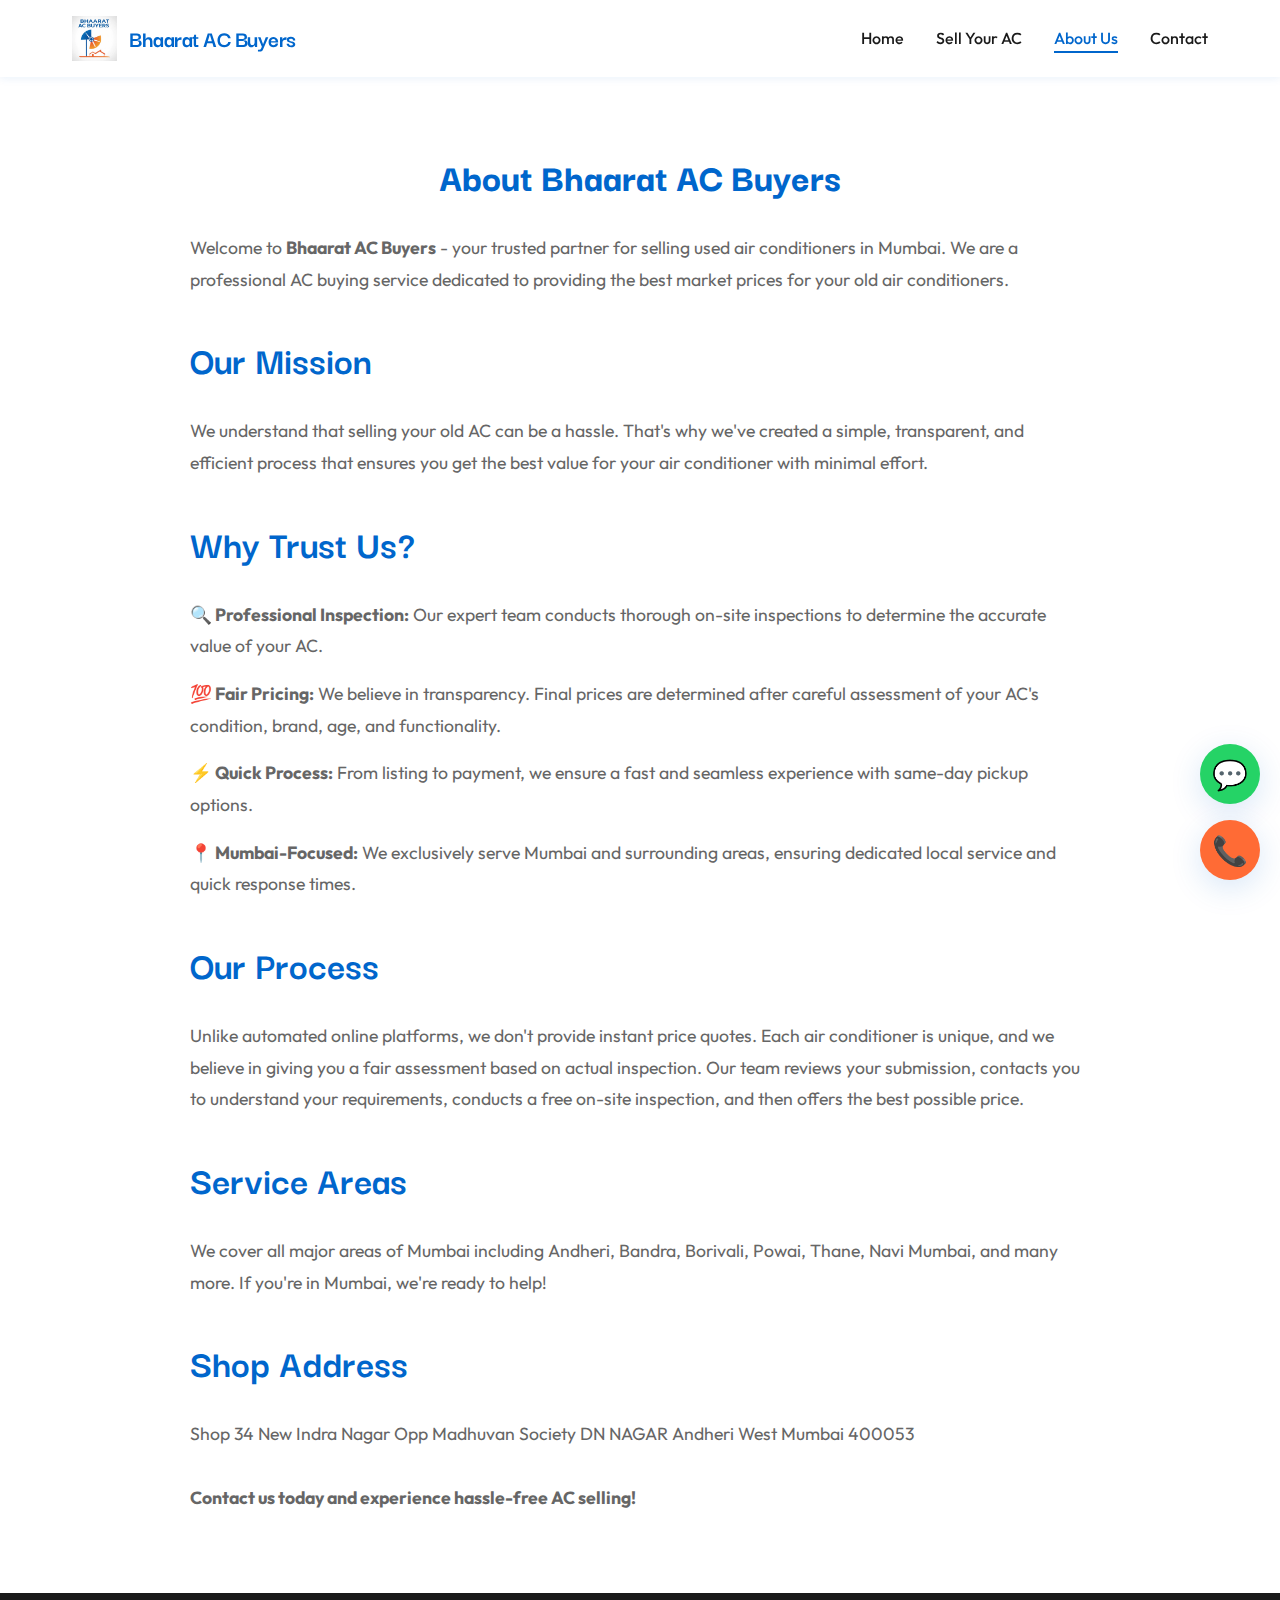
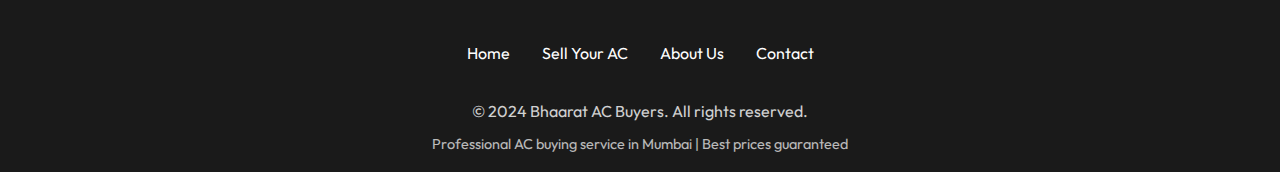
<file: about.html>
<!DOCTYPE html>
<html lang="en">
<head>
    <meta charset="UTF-8">
    <meta name="viewport" content="width=device-width, initial-scale=1.0">
    <title>About Us - Bhaarat AC Buyers Mumbai</title>
    <meta name="description" content="Learn about Bhaarat AC Buyers - Mumbai's trusted AC buying service. Professional, transparent, and fair pricing for your old AC.">
    
    <!-- Favicon -->
    <link rel="icon" type="image/png" href="assets/images/favicon.png">
    <link rel="shortcut icon" href="assets/images/favicon.ico">
    
    <!-- Fonts -->
    <link rel="preconnect" href="https://fonts.googleapis.com">
    <link rel="preconnect" href="https://fonts.gstatic.com" crossorigin>
    <link href="https://fonts.googleapis.com/css2?family=Darker+Grotesque:wght@400;600;700;800&family=Outfit:wght@300;400;500;600;700&display=swap" rel="stylesheet">
    
    <!-- CSS Files -->
    <link rel="stylesheet" href="css/style.css">
    <link rel="stylesheet" href="css/about.css">
    <link rel="stylesheet" href="css/responsive.css">
</head>
<body>
    <!-- Header Component -->
    <div id="header"></div>

    <main>
        <section class="about-section" style="margin-top: 80px;">
            <div class="about-content">
                <h2 class="section-title">About Bhaarat AC Buyers</h2>
                
                <p>Welcome to <strong>Bhaarat AC Buyers</strong> - your trusted partner for selling used air conditioners in Mumbai. We are a professional AC buying service dedicated to providing the best market prices for your old air conditioners.</p>

                <h2 style="margin-top: 2rem;">Our Mission</h2>
                <p>We understand that selling your old AC can be a hassle. That's why we've created a simple, transparent, and efficient process that ensures you get the best value for your air conditioner with minimal effort.</p>

                <h2 style="margin-top: 2rem;">Why Trust Us?</h2>
                <p><strong>🔍 Professional Inspection:</strong> Our expert team conducts thorough on-site inspections to determine the accurate value of your AC.</p>
                
                <p><strong>💯 Fair Pricing:</strong> We believe in transparency. Final prices are determined after careful assessment of your AC's condition, brand, age, and functionality.</p>
                
                <p><strong>⚡ Quick Process:</strong> From listing to payment, we ensure a fast and seamless experience with same-day pickup options.</p>
                
                <p><strong>📍 Mumbai-Focused:</strong> We exclusively serve Mumbai and surrounding areas, ensuring dedicated local service and quick response times.</p>

                <h2 style="margin-top: 2rem;">Our Process</h2>
                <p>Unlike automated online platforms, we don't provide instant price quotes. Each air conditioner is unique, and we believe in giving you a fair assessment based on actual inspection. Our team reviews your submission, contacts you to understand your requirements, conducts a free on-site inspection, and then offers the best possible price.</p>

                <h2 style="margin-top: 2rem;">Service Areas</h2>
                <p>We cover all major areas of Mumbai including Andheri, Bandra, Borivali, Powai, Thane, Navi Mumbai, and many more. If you're in Mumbai, we're ready to help!</p>

                <h2 style="margin-top: 2rem;">Shop Address</h2>
                <p>Shop  34 New Indra Nagar Opp Madhuvan Society DN NAGAR  Andheri West Mumbai 400053</p>

                <p style="margin-top: 2rem;"><strong>Contact us today and experience hassle-free AC selling!</strong></p>
            </div>
        </section>
    </main>

    <!-- Footer Component -->
    <div id="footer"></div>

    <!-- Fixed Action Buttons -->
    <div class="fixed-actions">
        <a href="https://wa.me/916392370144?text=Hi,%20I%20want%20to%20sell%20my%20old%20AC" class="action-btn whatsapp-btn" title="WhatsApp Us">💬</a>
        <a href="tel:+916392370144" class="action-btn call-btn" title="Call Now">📞</a>
    </div>

    <!-- JavaScript Files -->
    <script src="js/components.js"></script>
    <script src="js/navigation.js"></script>
</body>
</html>
</file>
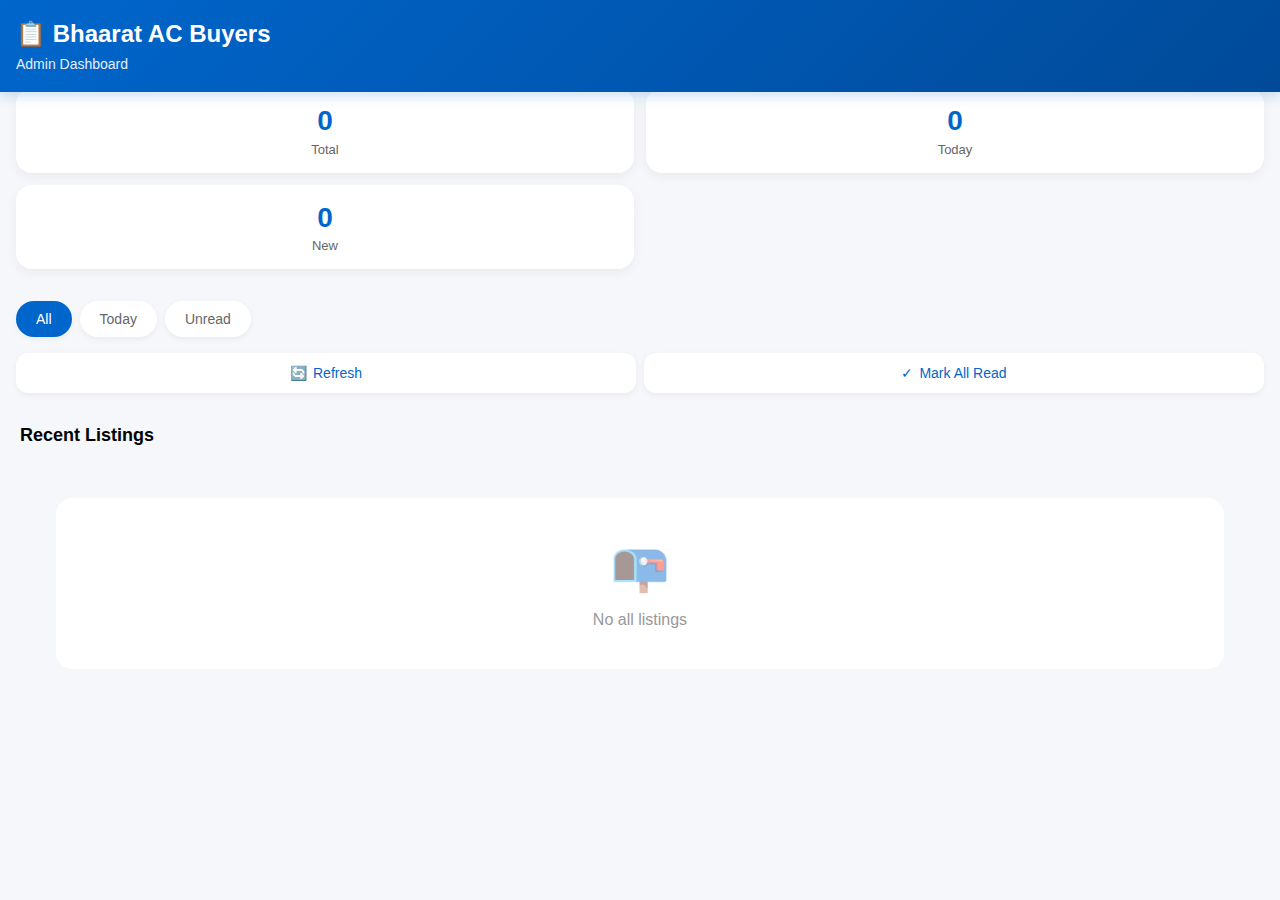
<file: admin-panel.html>
<!DOCTYPE html>
<html lang="en">
<head>
    <meta charset="UTF-8">
    <meta name="viewport" content="width=device-width, initial-scale=1.0, maximum-scale=1.0, user-scalable=yes">
    <title>Admin - Bhaarat AC Buyers</title>
    <!-- Add PWA support for "Add to Home Screen" -->
    <link rel="manifest" href="manifest.json">
    <style>
        /* Mobile-first design */
        * {
            margin: 0;
            padding: 0;
            box-sizing: border-box;
            -webkit-tap-highlight-color: transparent;
        }
        
        body {
            font-family: -apple-system, BlinkMacSystemFont, 'Segoe UI', Roboto, Helvetica, Arial, sans-serif;
            background: #f5f7fa;
            padding: 0;
            margin: 0;
        }
        
        /* App header */
        .app-header {
            background: linear-gradient(135deg, #0066CC, #004A99);
            color: white;
            padding: 20px 16px;
            position: sticky;
            top: 0;
            z-index: 100;
            box-shadow: 0 4px 12px rgba(0,102,204,0.2);
        }
        
        .app-header h1 {
            font-size: 24px;
            font-weight: 600;
            margin-bottom: 8px;
        }
        
        /* Stats cards for mobile */
        .stats-grid {
            display: grid;
            grid-template-columns: repeat(2, 1fr);
            gap: 12px;
            padding: 16px;
            margin-top: -20px;
        }
        
        .stat-card {
            background: white;
            padding: 16px;
            border-radius: 16px;
            box-shadow: 0 4px 12px rgba(0,0,0,0.05);
            text-align: center;
        }
        
        .stat-number {
            font-size: 28px;
            font-weight: 700;
            color: #0066CC;
            line-height: 1.2;
        }
        
        .stat-label {
            font-size: 13px;
            color: #666;
            margin-top: 4px;
        }
        
        /* Filter tabs */
        .filter-tabs {
            display: flex;
            gap: 8px;
            padding: 16px;
            overflow-x: auto;
            white-space: nowrap;
            -webkit-overflow-scrolling: touch;
            scrollbar-width: none;
        }
        
        .filter-tabs::-webkit-scrollbar {
            display: none;
        }
        
        .filter-btn {
            background: white;
            border: none;
            padding: 10px 20px;
            border-radius: 30px;
            font-size: 14px;
            font-weight: 500;
            color: #666;
            box-shadow: 0 2px 6px rgba(0,0,0,0.05);
            cursor: pointer;
            transition: all 0.2s;
        }
        
        .filter-btn.active {
            background: #0066CC;
            color: white;
        }
        
        /* Action buttons */
        .action-bar {
            display: flex;
            gap: 8px;
            padding: 0 16px 16px;
        }
        
        .action-btn {
            flex: 1;
            background: white;
            border: none;
            padding: 12px;
            border-radius: 12px;
            font-size: 14px;
            font-weight: 500;
            color: #0066CC;
            box-shadow: 0 2px 6px rgba(0,0,0,0.05);
            cursor: pointer;
            display: flex;
            align-items: center;
            justify-content: center;
            gap: 6px;
        }
        
        .action-btn.primary {
            background: #0066CC;
            color: white;
        }
        
        /* Listings */
        .listings-section {
            padding: 16px;
        }
        
        .section-title {
            font-size: 18px;
            font-weight: 600;
            margin-bottom: 12px;
            padding-left: 4px;
        }
        
        .listing-card {
            background: white;
            border-radius: 16px;
            padding: 16px;
            margin-bottom: 12px;
            box-shadow: 0 2px 8px rgba(0,0,0,0.05);
            border-left: 4px solid transparent;
            transition: transform 0.2s;
            cursor: pointer;
        }
        
        .listing-card.unread {
            border-left-color: #FF6B35;
            background: #fff9f5;
        }
        
        .listing-header {
            display: flex;
            justify-content: space-between;
            align-items: center;
            margin-bottom: 10px;
        }
        
        .customer-name {
            font-size: 16px;
            font-weight: 600;
            color: #1a1a1a;
        }
        
        .new-badge {
            background: #FF6B35;
            color: white;
            padding: 4px 8px;
            border-radius: 20px;
            font-size: 11px;
            font-weight: 600;
        }
        
        .listing-details {
            margin-bottom: 10px;
        }
        
        .detail-row {
            display: flex;
            align-items: center;
            gap: 8px;
            margin-bottom: 6px;
            font-size: 14px;
            color: #666;
        }
        
        .detail-icon {
            width: 20px;
            color: #0066CC;
        }
        
        .ac-details {
            background: #f8f9fa;
            padding: 10px;
            border-radius: 10px;
            margin-top: 8px;
            font-size: 13px;
        }
        
        .status-badge {
            display: inline-block;
            padding: 4px 10px;
            border-radius: 20px;
            font-size: 12px;
            font-weight: 500;
            margin-top: 8px;
        }
        
        /* .status-pending {
            background: #fff3cd;
            color: #856404;
        } */
        
        .status-contacted {
            background: #cce5ff;
            color: #004085;
        }
        
        .status-completed {
            background: #d4edda;
            color: #155724;
        }
        
        /* Modal for details */
        .modal {
            display: none;
            position: fixed;
            top: 0;
            left: 0;
            right: 0;
            bottom: 0;
            background: rgba(0,0,0,0.5);
            z-index: 1000;
            padding: 16px;
            align-items: flex-end;
        }
        
        .modal.active {
            display: flex;
        }
        
        .modal-content {
            background: white;
            border-radius: 24px 24px 0 0;
            padding: 24px;
            width: 100%;
            max-height: 80vh;
            overflow-y: auto;
            animation: slideUp 0.3s;
        }
        
        @keyframes slideUp {
            from { transform: translateY(100%); }
            to { transform: translateY(0); }
        }
        
        .modal-header {
            display: flex;
            justify-content: space-between;
            align-items: center;
            margin-bottom: 20px;
        }
        
        .modal-header h3 {
            font-size: 20px;
            color: #0066CC;
        }
        
        .close-btn {
            background: none;
            border: none;
            font-size: 24px;
            cursor: pointer;
            color: #999;
        }
        
        .info-grid {
            display: grid;
            gap: 16px;
        }
        
        .info-row {
            display: flex;
            gap: 12px;
            padding: 12px 0;
            border-bottom: 1px solid #eee;
        }
        
        .info-label {
            width: 90px;
            font-weight: 600;
            color: #666;
        }
        
        .info-value {
            flex: 1;
            color: #1a1a1a;
        }
        
        .modal-actions {
            display: flex;
            gap: 12px;
            margin-top: 24px;
        }
        
        .modal-btn {
            flex: 1;
            padding: 14px;
            border: none;
            border-radius: 12px;
            font-weight: 600;
            cursor: pointer;
        }
        
        .whatsapp-btn {
            background: #25D366;
            color: white;
        }
        
        .call-btn {
            background: #0066CC;
            color: white;
        }
        
        /* Loading state */
        .loading {
            text-align: center;
            padding: 40px;
            color: #999;
        }
        
        /* Empty state */
        .empty-state {
            text-align: center;
            padding: 40px 20px;
            color: #999;
            background: white;
            border-radius: 16px;
        }
        
        .empty-icon {
            font-size: 48px;
            margin-bottom: 16px;
            opacity: 0.5;
        }
    </style>
</head>
<body>
    <!-- App Header -->
    <div class="app-header">
        <h1>📋 Bhaarat AC Buyers</h1>
        <div style="font-size: 14px; opacity: 0.9;">Admin Dashboard</div>
    </div>
    
    <!-- Stats Cards -->
    <div class="stats-grid" id="stats">
        <div class="stat-card">
            <div class="stat-number" id="totalCount">0</div>
            <div class="stat-label">Total</div>
        </div>
        <div class="stat-card">
            <div class="stat-number" id="todayCount">0</div>
            <div class="stat-label">Today</div>
        </div>
        <!-- <div class="stat-card">
            <div class="stat-number" id="pendingCount">0</div>
            <div class="stat-label">Pending</div>
        </div> -->
        <div class="stat-card">
            <div class="stat-number" id="unreadCount">0</div>
            <div class="stat-label">New</div>
        </div>
    </div>
    
    <!-- Filter Tabs (scrollable) -->
    <div class="filter-tabs">
        <button class="filter-btn active" onclick="filterListings('all', this)">All</button>
        <button class="filter-btn" onclick="filterListings('today', this)">Today</button>
        <!-- <button class="filter-btn" onclick="filterListings('pending', this)">Pending</button> -->
        <button class="filter-btn" onclick="filterListings('unread', this)">Unread</button>
    </div>
    
    <!-- Action Buttons -->
    <div class="action-bar">
        <button class="action-btn" onclick="refreshData()">
            <span>🔄</span> Refresh
        </button>
        <button class="action-btn" onclick="markAllAsRead()">
            <span>✓</span> Mark All Read
        </button>
        <!-- <button class="action-btn primary" onclick="exportData()">
            <span>📥</span> Export -->
        </button>
    </div>
    
    <!-- Listings -->
    <div class="listings-section">
        <div class="section-title">Recent Listings</div>
        <div id="listingsContainer" class="loading">
            Loading...
        </div>
    </div>
    
    <!-- Detail Modal -->
    <div class="modal" id="detailModal" onclick="closeModal()">
        <div class="modal-content" onclick="event.stopPropagation()">
            <div class="modal-header">
                <h3>Customer Details</h3>
                <button class="close-btn" onclick="closeModal()">✕</button>
            </div>
            <div class="info-grid" id="modalContent">
                <!-- Filled by JavaScript -->
            </div>
            <div class="modal-actions" id="modalActions">
                <!-- Filled by JavaScript -->
            </div>
        </div>
    </div>
    
    <script>
        let currentFilter = 'all';
        let allListings = [];
        let currentListing = null;
        
        document.addEventListener('DOMContentLoaded', function() {
            loadData();
            checkNotifications();
            setInterval(checkNotifications, 5000);
        });
        
        function loadData() {
            const submissions = JSON.parse(localStorage.getItem('acSubmissions') || '[]');
            const notifications = JSON.parse(localStorage.getItem('adminNotifications') || '[]');
            
            allListings = submissions.reverse();
            updateStats(submissions, notifications);
            displayListings(submissions);
        }
        
        function updateStats(submissions, notifications) {
            const today = new Date().toDateString();
            const todayCount = submissions.filter(s => 
                new Date(s.submittedAt).toDateString() === today
            ).length;
            
            const unreadCount = notifications.filter(n => !n.read).length;
            
            document.getElementById('totalCount').textContent = submissions.length;
            document.getElementById('todayCount').textContent = todayCount;
            // document.getElementById('pendingCount').textContent = 
            //     submissions.filter(s => s.status === 'pending').length;
            document.getElementById('unreadCount').textContent = unreadCount;
            
            // Update page title with unread count
            document.title = unreadCount > 0 
                ? `(${unreadCount}) Bhaarat AC Admin` 
                : 'Bhaarat AC Admin';
        }
        
        function displayListings(submissions) {
            const container = document.getElementById('listingsContainer');
            const notifications = JSON.parse(localStorage.getItem('adminNotifications') || '[]');
            
            let filtered = filterData(submissions, currentFilter, notifications);
            
            if (filtered.length === 0) {
                container.innerHTML = `
                    <div class="empty-state">
                        <div class="empty-icon">📭</div>
                        <div>No ${currentFilter} listings</div>
                    </div>
                `;
                return;
            }
            
            let html = '';
            filtered.forEach(listing => {
                const isUnread = notifications.some(n => n.id === listing.id && !n.read);
                const date = new Date(listing.submittedAt).toLocaleString('en-IN', {
                    day: 'numeric',
                    month: 'short',
                    hour: '2-digit',
                    minute: '2-digit'
                });
                
                html += `
                    <div class="listing-card ${isUnread ? 'unread' : ''}" onclick="viewListing(${listing.id})">
                        <div class="listing-header">
                            <span class="customer-name">${listing.fullName}</span>
                            ${isUnread ? '<span class="new-badge">NEW</span>' : ''}
                        </div>
                        <div class="listing-details">
                            <div class="detail-row">
                                <span class="detail-icon">📍</span>
                                <span>${listing.area}</span>
                            </div>
                            <div class="detail-row">
                                <span class="detail-icon">📞</span>
                                <span>${listing.mobile}</span>
                            </div>
                            <div class="detail-row">
                                <span class="detail-icon">⏱️</span>
                                <span>${date}</span>
                            </div>
                        </div>
                        <div class="ac-details">
                            <strong>${listing.brand} ${listing.acType}</strong> • ${listing.capacity} Ton • ${listing.age}
                        </div>
                    </div>
                `;
            });
            
            container.innerHTML = html;
        }
        
        function filterData(submissions, filter, notifications) {
            if (filter === 'all') return submissions;
            
            if (filter === 'today') {
                const today = new Date().toDateString();
                return submissions.filter(s => 
                    new Date(s.submittedAt).toDateString() === today
                );
            }
            
            // if (filter === 'pending') {
            //     return submissions.filter(s => s.status === 'pending');
            // }
            
            if (filter === 'unread') {
                const unreadIds = notifications.filter(n => !n.read).map(n => n.id);
                return submissions.filter(s => unreadIds.includes(s.id));
            }
            
            return submissions;
        }
        
        function viewListing(id) {
            const submissions = JSON.parse(localStorage.getItem('acSubmissions') || '[]');
            currentListing = submissions.find(s => s.id === id);
            
            if (!currentListing) return;
            
            // Mark as read
            const notifications = JSON.parse(localStorage.getItem('adminNotifications') || '[]');
            const updated = notifications.map(n => {
                if (n.id === id) n.read = true;
                return n;
            });
            localStorage.setItem('adminNotifications', JSON.stringify(updated));
            
            // Show modal
            showModal(currentListing);
        }
        
        function showModal(listing) {
            const modal = document.getElementById('detailModal');
            const modalContent = document.getElementById('modalContent');
            const modalActions = document.getElementById('modalActions');
            
            modalContent.innerHTML = `
                <div class="info-row">
                    <div class="info-label">Name</div>
                    <div class="info-value">${listing.fullName}</div>
                </div>
                <div class="info-row">
                    <div class="info-label">Mobile</div>
                    <div class="info-value">${listing.mobile}</div>
                </div>
                <div class="info-row">
                    <div class="info-label">Address</div>
                    <div class="info-value">${listing.address}</div>
                </div>
                <div class="info-row">
                    <div class="info-label">Area</div>
                    <div class="info-value">${listing.area}</div>
                </div>
                <div class="info-row">
                    <div class="info-label">AC Details</div>
                    <div class="info-value">
                        ${listing.brand} ${listing.acType}<br>
                        ${listing.capacity} Ton, ${listing.age}<br>
                        Condition: ${listing.condition}
                    </div>
                </div>
                <div class="info-row">
                    <div class="info-label">Notes</div>
                    <div class="info-value">${listing.notes || 'No notes'}</div>
                </div>
                <div class="info-row">
                    <div class="info-label">Submitted</div>
                    <div class="info-value">${new Date(listing.submittedAt).toLocaleString()}</div>
                </div>
            `;
            
            modalActions.innerHTML = `
                <button class="modal-btn whatsapp-btn" onclick="openWhatsApp('${listing.mobile}', '${listing.fullName}')">
                    💬 WhatsApp
                </button>
                <button class="modal-btn call-btn" onclick="window.location.href='tel:${listing.mobile}'">
                    📞 Call
                </button>
            `;
            
            modal.classList.add('active');
        }
        
        function closeModal() {
            document.getElementById('detailModal').classList.remove('active');
            refreshData();
        }
        
        function openWhatsApp(mobile, name) {
            const message = `Hi ${name}, I received your AC listing. Let's discuss.`;
            window.open(`https://wa.me/91${mobile}?text=${encodeURIComponent(message)}`, '_blank');
        }
        
        function filterListings(filter, btn) {
            currentFilter = filter;
            
            document.querySelectorAll('.filter-btn').forEach(b => {
                b.classList.remove('active');
            });
            btn.classList.add('active');
            
            loadData();
        }
        
        function refreshData() {
            loadData();
        }
        
        function markAllAsRead() {
            const notifications = JSON.parse(localStorage.getItem('adminNotifications') || '[]');
            notifications.forEach(n => n.read = true);
            localStorage.setItem('adminNotifications', JSON.stringify(notifications));
            refreshData();
        }
        
        // function exportData() {
        //     const submissions = JSON.parse(localStorage.getItem('acSubmissions') || '[]');
        //     const dataStr = JSON.stringify(submissions, null, 2);
        //     const dataUri = 'data:application/json;charset=utf-8,'+ encodeURIComponent(dataStr);
            
        //     const link = document.createElement('a');
        //     link.href = dataUri;
        //     link.download = `ac-submissions-${new Date().toISOString().split('T')[0]}.json`;
        //     link.click();
        // }
        
        function checkNotifications() {
            const notifications = JSON.parse(localStorage.getItem('adminNotifications') || '[]');
            const unreadCount = notifications.filter(n => !n.read).length;
            
            if (unreadCount > 0) {
                document.title = `(${unreadCount}) Bhaarat AC Admin`;
            }
            
            // Refresh if data changed
            const currentData = JSON.stringify(allListings);
            const newData = JSON.stringify(JSON.parse(localStorage.getItem('acSubmissions') || '[]'));
            
            if (currentData !== newData) {
                loadData();
            }
        }
        
        // Add to home screen prompt
        window.addEventListener('beforeinstallprompt', (e) => {
            e.preventDefault();
            // You can show a custom "Add to Home Screen" button here
        });
        
// ============================================
// SILENT AUTO-CLEANUP - Runs without admin knowing
// ============================================

// Configuration
const CLEANUP_CONFIG = {
    DAYS_TO_KEEP: 7,              // Keep last 7 days, delete older
    CHECK_INTERVAL: 60 * 60 * 1000, // Check every hour (in milliseconds)
    RUN_ON_LOAD: true,              // Run when admin opens panel
    SILENT_MODE: true               // No alerts, no toasts, no console logs
};

// Silent logger (only logs if SILENT_MODE is false)
function silentLog(...args) {
    if (!CLEANUP_CONFIG.SILENT_MODE) {
        console.log(...args);
    }
}

// Silent toast (does nothing in silent mode)
function silentToast(message) {
    // Intentionally empty - no notifications
}

// Main cleanup function - runs silently
async function performSilentCleanup() {
    try {
        const cutoffDate = new Date();
        cutoffDate.setDate(cutoffDate.getDate() - CLEANUP_CONFIG.DAYS_TO_KEEP);
        
        let totalDeleted = 0;
        
        // ===== 1. CLEAN SUPABASE (CLOUD) =====
        if (typeof supabase !== 'undefined' && supabase) {
            try {
                const { data, error } = await supabase
                    .from('ac_listings')
                    .delete()
                    .lt('submitted_at', cutoffDate.toISOString());
                
                if (!error) {
                    totalDeleted += data?.length || 0;
                }
            } catch (e) {
                // Silently fail - no errors shown
            }
        }
        
        // ===== 2. CLEAN LOCALSTORAGE (ADMIN PANEL) =====
        try {
            // Clean acSubmissions
            const submissions = JSON.parse(localStorage.getItem('acSubmissions') || '[]');
            const filteredSubmissions = submissions.filter(item => {
                const itemDate = new Date(item.submittedAt || item.submitted_at);
                return itemDate > cutoffDate;
            });
            localStorage.setItem('acSubmissions', JSON.stringify(filteredSubmissions));
            
            // Clean adminNotifications
            const notifications = JSON.parse(localStorage.getItem('adminNotifications') || '[]');
            const filteredNotifications = notifications.filter(item => {
                const itemDate = new Date(item.time);
                return itemDate > cutoffDate;
            });
            localStorage.setItem('adminNotifications', JSON.stringify(filteredNotifications));
            
            totalDeleted += (submissions.length - filteredSubmissions.length);
            totalDeleted += (notifications.length - filteredNotifications.length);
            
        } catch (e) {
            // Silently fail
        }
        
        // ===== 3. STORE LAST CLEANUP TIME (silently) =====
        try {
            const today = new Date().toDateString();
            localStorage.setItem('lastSilentCleanup', today);
            localStorage.setItem('lastCleanupStats', JSON.stringify({
                date: new Date().toISOString(),
                deleted: totalDeleted
            }));
        } catch (e) {
            // Silently fail
        }
        
        silentLog(`✅ Silent cleanup completed: ${totalDeleted} old items removed`);
        
    } catch (error) {
        // Absolutely no errors shown to admin
        silentLog('Silent cleanup error (suppressed):', error);
    }
}

// ===== AUTO-CLEANUP TRIGGERS =====

// 1. Run when page loads (if enabled)
if (CLEANUP_CONFIG.RUN_ON_LOAD) {
    // Check if we already ran today
    const lastCleanup = localStorage.getItem('lastSilentCleanup');
    const today = new Date().toDateString();
    
    if (lastCleanup !== today) {
        // Run immediately but don't wait for it
        setTimeout(performSilentCleanup, 2000); // Run 2 seconds after page load
    }
}

// 2. Run periodically in the background
setInterval(() => {
    // Check if we should run (once per day)
    const lastCleanup = localStorage.getItem('lastSilentCleanup');
    const today = new Date().toDateString();
    
    if (lastCleanup !== today) {
        performSilentCleanup(); // Run in background
    }
}, CLEANUP_CONFIG.CHECK_INTERVAL);

// 3. Run when browser is idle
if ('requestIdleCallback' in window) {
    requestIdleCallback(() => {
        const lastCleanup = localStorage.getItem('lastSilentCleanup');
        const today = new Date().toDateString();
        
        if (lastCleanup !== today) {
            performSilentCleanup();
        }
    }, { timeout: 30000 });
}

// 4. Run before page unload (optional)
window.addEventListener('beforeunload', function() {
    // Don't run cleanup here - just log
    silentLog('Page closing, cleanup not run');
});

// ===== OVERRIDE EXISTING FUNCTIONS TO REMOVE NOTIFICATIONS =====

// Store original functions
const originalShowToast = window.showToast;
const originalAlert = window.alert;
const originalConfirm = window.confirm;

// Override toast to do nothing
window.showToast = function() {
    // Silent - no toast notifications
    return;
};

// Optional: Override alert for specific cases
window.alert = function(message) {
    // Only show critical errors, not cleanup messages
    if (message && message.includes('cleanup')) {
        return; // Block cleanup messages
    }
    return originalAlert.apply(this, arguments);
};

// Override any existing cleanup functions to be silent
window.runManualCleanup = function() {
    // Disable manual cleanup button - or make it do nothing
    silentLog('Manual cleanup disabled in silent mode');
    return;
};

// ===== ADD SILENT CLEANUP TO EXISTING LOAD FUNCTION =====

// Wrap the existing loadData function to include silent cleanup
if (typeof loadData === 'function') {
    const originalLoadData = loadData;
    window.loadData = async function() {
        // Run silent cleanup first (but don't wait for it)
        performSilentCleanup().then(() => {
            // Continue with normal load
            return originalLoadData.apply(this, arguments);
        }).catch(() => {
            // If cleanup fails, still load data
            return originalLoadData.apply(this, arguments);
        });
    };
}

// ===== PERIODIC CLEANUP CHECK (EVEN IF PAGE IS OPEN) =====

// Check every hour if we need to cleanup
setInterval(() => {
    const lastCleanup = localStorage.getItem('lastSilentCleanup');
    const today = new Date().toDateString();
    
    if (lastCleanup !== today) {
        performSilentCleanup();
    }
}, 60 * 60 * 1000); // Every hour

// ===== STORAGE CLEANUP (for localStorage itself) =====

// Prevent localStorage from growing too large
function silentStorageCleanup() {
    try {
        // Check if localStorage is getting full (> 4MB)
        let totalSize = 0;
        for (let key in localStorage) {
            if (localStorage.hasOwnProperty(key)) {
                totalSize += (localStorage[key].length * 2); // Approximate size in bytes
            }
        }
        
        // If localStorage > 4MB, clean old data
        if (totalSize > 4 * 1024 * 1024) {
            silentLog('LocalStorage getting full, performing deep cleanup');
            
            // Keep only last 30 days of data
            const thirtyDaysAgo = new Date();
            thirtyDaysAgo.setDate(thirtyDaysAgo.getDate() - 30);
            
            // Clean submissions
            const submissions = JSON.parse(localStorage.getItem('acSubmissions') || '[]');
            const filtered = submissions.filter(s => {
                const date = new Date(s.submittedAt || s.submitted_at);
                return date > thirtyDaysAgo;
            });
            localStorage.setItem('acSubmissions', JSON.stringify(filtered));
            
            // Clean notifications
            const notifications = JSON.parse(localStorage.getItem('adminNotifications') || '[]');
            const filteredNotifs = notifications.filter(n => {
                const date = new Date(n.time);
                return date > thirtyDaysAgo;
            });
            localStorage.setItem('adminNotifications', JSON.stringify(filteredNotifs));
        }
    } catch (e) {
        // Silently fail
    }
}

// Run storage cleanup occasionally
setInterval(silentStorageCleanup, 6 * 60 * 60 * 1000); // Every 6 hours

// ===== DEBUGGING (only shows if you enable it) =====

// To check cleanup status, admin would need to type this in console:
window.checkCleanupStatus = function() {
    const lastCleanup = localStorage.getItem('lastSilentCleanup');
    const stats = JSON.parse(localStorage.getItem('lastCleanupStats') || '{}');
    
    console.log('🔍 Cleanup Status:');
    console.log('Last cleanup:', lastCleanup || 'Never');
    console.log('Items deleted:', stats.deleted || 0);
    console.log('Last run:', stats.date ? new Date(stats.date).toLocaleString() : 'Never');
    console.log('Days kept:', CLEANUP_CONFIG.DAYS_TO_KEEP);
    
    // Count current items
    const submissions = JSON.parse(localStorage.getItem('acSubmissions') || '[]');
    console.log('Current items in storage:', submissions.length);
};

console.log('🤫 Silent auto-cleanup system active (admin will not see any notifications)');
    </script>
</body>
</html>
</file>
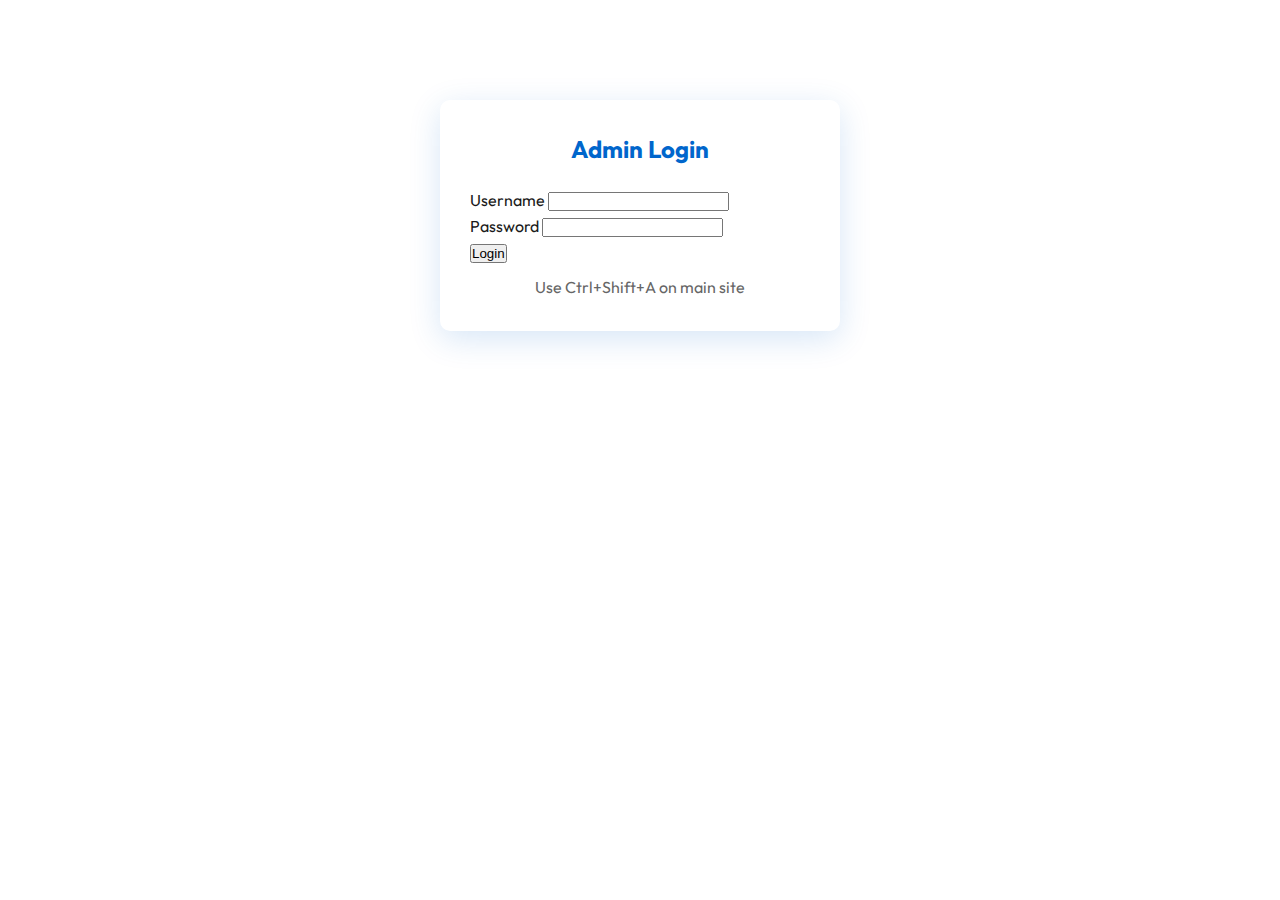
<file: admin.html>
<!DOCTYPE html>
<html lang="en">
<head>
    <meta charset="UTF-8">
    <meta name="viewport" content="width=device-width, initial-scale=1.0">
    <title>Admin Panel - Bhaarat AC Buyers</title>
    <!-- Favicon -->
    <link rel="icon" type="image/png" href="assets/images/favicon.png">
    <link rel="shortcut icon" href="assets/images/favicon.ico">
    <!-- Fonts -->
    <link rel="preconnect" href="https://fonts.googleapis.com">
    <link rel="preconnect" href="https://fonts.gstatic.com" crossorigin>
    <link href="https://fonts.googleapis.com/css2?family=Outfit:wght@300;400;500;600;700&display=swap" rel="stylesheet">
    
    <!-- CSS -->
    <link rel="stylesheet" href="css/style.css">
    <style>
        .admin-container {
            max-width: 1200px;
            margin: 100px auto 50px;
            padding: 20px;
        }
        
        .admin-header {
            display: flex;
            justify-content: space-between;
            align-items: center;
            margin-bottom: 30px;
            background: var(--primary-blue);
            color: white;
            padding: 20px;
            border-radius: 10px;
        }
        
        .stats-grid {
            display: grid;
            grid-template-columns: repeat(auto-fit, minmax(200px, 1fr));
            gap: 20px;
            margin-bottom: 30px;
        }
        
        .stat-card {
            background: white;
            padding: 20px;
            border-radius: 10px;
            box-shadow: var(--shadow-sm);
            text-align: center;
        }
        
        .stat-number {
            font-size: 2rem;
            font-weight: 700;
            color: var(--primary-blue);
        }
        
        .table-container {
            background: white;
            border-radius: 10px;
            padding: 20px;
            box-shadow: var(--shadow-md);
            overflow-x: auto;
        }
        
        table {
            width: 100%;
            border-collapse: collapse;
        }
        
        th {
            background: var(--primary-blue);
            color: white;
            padding: 12px;
            text-align: left;
        }
        
        td {
            padding: 12px;
            border-bottom: 1px solid #eee;
        }
        
        tr:hover {
            background: var(--light-blue);
        }
        
        .status-badge {
            padding: 5px 10px;
            border-radius: 20px;
            font-size: 0.85rem;
            font-weight: 600;
        }
        
        .status-pending { background: #fff3cd; color: #856404; }
        .status-contacted { background: #cce5ff; color: #004085; }
        .status-completed { background: #d4edda; color: #155724; }
        
        .action-btn {
            padding: 5px 10px;
            border: none;
            border-radius: 5px;
            cursor: pointer;
            margin: 0 2px;
        }
        
        .login-form {
            max-width: 400px;
            margin: 100px auto;
            padding: 30px;
            background: white;
            border-radius: 10px;
            box-shadow: var(--shadow-lg);
        }
    </style>
</head>
<body>
    <div id="adminApp">
        <!-- Login Section -->
        <div id="loginSection" class="login-form">
            <h2 style="text-align: center; margin-bottom: 20px; color: var(--primary-blue);">Admin Login</h2>
            <div class="form-group">
                <label>Username</label>
                <input type="text" id="username" class="form-input">
            </div>
            <div class="form-group">
                <label>Password</label>
                <input type="password" id="password" class="form-input">
            </div>
            <button onclick="adminLogin()" class="submit-btn">Login</button>
            <p style="text-align: center; margin-top: 10px; color: var(--text-gray);">Use Ctrl+Shift+A on main site</p>
        </div>

        <!-- Dashboard Section (hidden by default) -->
        <div id="dashboardSection" style="display: none;">
            <div class="admin-container">
                <div class="admin-header">
                    <h1>AC Listings Dashboard</h1>
                    <button onclick="logout()" class="cta-button" style="background: var(--accent-orange);">Logout</button>
                </div>

                <!-- Stats -->
                <div class="stats-grid" id="statsContainer"></div>

                <!-- Listings Table -->
                <div class="table-container">
                    <table id="listingsTable">
                        <thead>
                            <tr>
                                <th>ID</th>
                                <th>Name</th>
                                <th>Mobile</th>
                                <th>Area</th>
                                <th>AC Details</th>
                                <th>Status</th>
                                <th>Actions</th>
                            </tr>
                        </thead>
                        <tbody id="tableBody"></tbody>
                    </table>
                </div>
            </div>
        </div>
    </div>

    <script src="js/admin.js"></script>
</body>
</html>
</file>
<file: css/style.css>
:root {
    --primary-blue: #0066CC;
    --dark-blue: #004A99;
    --light-blue: #E6F2FF;
    --accent-orange: #FF6B35;
    --text-dark: #1a1a1a;
    --text-gray: #666;
    --bg-white: #FFFFFF;
    --bg-gray: #F8F9FA;
    --shadow-sm: 0 2px 8px rgba(0,102,204,0.08);
    --shadow-md: 0 4px 16px rgba(0,102,204,0.12);
    --shadow-lg: 0 8px 32px rgba(0,102,204,0.16);
}

* {
    margin: 0;
    padding: 0;
    box-sizing: border-box;
}

body {
    font-family: 'Outfit', sans-serif;
    color: var(--text-dark);
    line-height: 1.6;
    overflow-x: hidden;
}

/* Header & Navigation */
header {
    background: var(--bg-white);
    box-shadow: var(--shadow-sm);
    position: fixed;
    width: 100%;
    top: 0;
    z-index: 1000;
    animation: slideDown 0.5s ease-out;
}

@keyframes slideDown {
    from {
        transform: translateY(-100%);
        opacity: 0;
    }
    to {
        transform: translateY(0);
        opacity: 1;
    }
}

nav {
    max-width: 1200px;
    margin: 0 auto;
    padding: 1rem 2rem;
    display: flex;
    justify-content: space-between;
    align-items: center;
}

.logo {
    font-family: 'Darker Grotesque', sans-serif;
    font-size: 1.8rem;
    font-weight: 800;
    color: var(--primary-blue);
    text-decoration: none;
    letter-spacing: -0.5px;
}


.nav-links {
    display: flex;
    gap: 2rem;
    list-style: none;
}

.nav-links a {
    color: var(--text-dark);
    text-decoration: none;
    font-weight: 500;
    transition: color 0.3s ease;
    position: relative;
}

.nav-links a::after {
    content: '';
    position: absolute;
    bottom: -5px;
    left: 0;
    width: 0;
    height: 2px;
    background: var(--primary-blue);
    transition: width 0.3s ease;
}

.nav-links a:hover::after,
.nav-links a.active::after {
    width: 100%;
}

.nav-links a:hover,
.nav-links a.active {
    color: var(--primary-blue);
}

.mobile-menu-btn {
    display: none;
    background: none;
    border: none;
    font-size: 1.5rem;
    cursor: pointer;
    color: var(--primary-blue);
}

/* Footer */
footer {
    background: var(--text-dark);
    color: white;
    padding: 3rem 2rem 1rem;
    text-align: center;
}

.footer-content {
    max-width: 1200px;
    margin: 0 auto;
}

.footer-links {
    display: flex;
    justify-content: center;
    gap: 2rem;
    margin-bottom: 2rem;
    flex-wrap: wrap;
}

.footer-links a {
    color: white;
    text-decoration: none;
    transition: color 0.3s ease;
}

.footer-links a:hover {
    color: var(--accent-orange);
}

/* Fixed Action Buttons */
.fixed-actions {
    position: fixed;
    bottom: 20px;
    right: 20px;
    display: flex;
    flex-direction: column;
    gap: 1rem;
    z-index: 999;
}

.action-btn {
    width: 60px;
    height: 60px;
    border-radius: 50%;
    display: flex;
    align-items: center;
    justify-content: center;
    color: white;
    text-decoration: none;
    font-size: 1.8rem;
    box-shadow: var(--shadow-lg);
    transition: all 0.3s ease;
    animation: fadeIn 0.5s ease-out;
}

.whatsapp-btn {
    background: #25D366;
}

.call-btn {
    background: var(--accent-orange);
}

.action-btn:hover {
    transform: scale(1.1);
}

/* Utility Classes */
.section-title {
    font-family: 'Darker Grotesque', sans-serif;
    font-size: 2.5rem;
    font-weight: 800;
    text-align: center;
    margin-bottom: 3rem;
    color: var(--text-dark);
}

@keyframes fadeIn {
    from { opacity: 0; }
    to { opacity: 1; }
}
/* Logo Styles */
.logo {
    display: flex;
    align-items: center;
    text-decoration: none;
    gap: 12px;
}

.logo-img {
    height: 45px;
    width: auto;
    object-fit: contain;
}

.logo-text {
    font-family: 'Darker Grotesque', sans-serif;
    font-size: 1.5rem;
    font-weight: 700;
    color: var(--primary-blue);
    white-space: nowrap;
}

/* Footer Logo */
.footer-logo {
    margin-bottom: 1.5rem;
}

.footer-logo-img {
    height: 40px;
    width: auto;
    filter: brightness(0) invert(1);
    opacity: 0.9;
}

/* Mobile Responsive */
@media (max-width: 768px) {
    .logo-img {
        height: 35px;
    }
    
    .logo-text {
        font-size: 1.2rem;
    }
}

@media (max-width: 480px) {
    .logo-img {
        height: 30px;
    }
    
    .logo-text {
        font-size: 1rem;
    }
}

@media (max-width: 360px) {
    .logo-text {
        display: none; /* Hide text on very small screens */
    }
}
</file>
<file: css/about.css>
/* About Page Specific Styles */

/* About Hero Section */
.about-hero {
    margin-top: 80px;
    background: linear-gradient(135deg, var(--primary-blue) 0%, var(--dark-blue) 100%);
    color: white;
    padding: 3rem 2rem;
    text-align: center;
    position: relative;
    overflow: hidden;
}

.about-hero::before {
    content: '';
    position: absolute;
    top: -50%;
    right: -10%;
    width: 400px;
    height: 400px;
    background: rgba(255,255,255,0.05);
    border-radius: 50%;
    animation: floatAbout 20s infinite ease-in-out;
}

.about-hero::after {
    content: '';
    position: absolute;
    bottom: -30%;
    left: -5%;
    width: 300px;
    height: 300px;
    background: rgba(255,255,255,0.03);
    border-radius: 50%;
    animation: floatAbout 15s infinite ease-in-out reverse;
}

@keyframes floatAbout {
    0%, 100% { transform: translate(0, 0) rotate(0deg); }
    33% { transform: translate(20px, -20px) rotate(120deg); }
    66% { transform: translate(-15px, 15px) rotate(240deg); }
}

.about-hero-content {
    max-width: 800px;
    margin: 0 auto;
    position: relative;
    z-index: 1;
    animation: fadeInUp 0.8s ease-out 0.2s both;
}

.about-hero h1 {
    font-family: 'Darker Grotesque', sans-serif;
    font-size: 3rem;
    font-weight: 800;
    margin-bottom: 1rem;
    line-height: 1.1;
    letter-spacing: -1px;
}

.about-hero p {
    font-size: 1.2rem;
    opacity: 0.95;
    max-width: 600px;
    margin: 0 auto;
}

/* About Section - Your Specific Styles */
.about-section {
    padding: 4rem 2rem;
    background: var(--bg-white);
}

.about-content {
    max-width: 900px;
    margin: 0 auto;
}

.about-content h2 {
    font-family: 'Darker Grotesque', sans-serif;
    font-size: 2.5rem;
    margin-bottom: 1.5rem;
    color: var(--primary-blue);
}

.about-content p {
    font-size: 1.1rem;
    line-height: 1.8;
    color: var(--text-gray);
    margin-bottom: 1rem;
}

/* Stats Section */
.stats-section {
    padding: 4rem 2rem;
    background: linear-gradient(135deg, var(--primary-blue) 0%, var(--dark-blue) 100%);
    color: white;
}

.stats-grid {
    max-width: 1000px;
    margin: 0 auto;
    display: grid;
    grid-template-columns: repeat(auto-fit, minmax(200px, 1fr));
    gap: 2rem;
    text-align: center;
}

.stat-item {
    padding: 2rem;
    background: rgba(255,255,255,0.1);
    border-radius: 12px;
    backdrop-filter: blur(10px);
    transition: transform 0.3s ease;
}

.stat-item:hover {
    transform: translateY(-5px);
}

.stat-number {
    font-family: 'Darker Grotesque', sans-serif;
    font-size: 3rem;
    font-weight: 800;
    margin-bottom: 0.5rem;
}

.stat-label {
    font-size: 1.1rem;
    opacity: 0.9;
}

/* Mission Vision Section */
.mission-vision {
    padding: 4rem 2rem;
    background: var(--bg-gray);
}

.mv-container {
    max-width: 1000px;
    margin: 0 auto;
    display: grid;
    grid-template-columns: repeat(auto-fit, minmax(300px, 1fr));
    gap: 2rem;
}

.mv-card {
    background: white;
    padding: 2.5rem;
    border-radius: 16px;
    box-shadow: var(--shadow-md);
    transition: all 0.3s ease;
    position: relative;
    overflow: hidden;
}

.mv-card::before {
    content: '';
    position: absolute;
    top: 0;
    left: 0;
    width: 100%;
    height: 4px;
    background: linear-gradient(90deg, var(--primary-blue), var(--accent-orange));
}

.mv-card:hover {
    transform: translateY(-5px);
    box-shadow: var(--shadow-lg);
}

.mv-icon {
    font-size: 3rem;
    margin-bottom: 1.5rem;
}

.mv-card h3 {
    font-size: 1.8rem;
    font-weight: 700;
    margin-bottom: 1rem;
    color: var(--primary-blue);
}

.mv-card p {
    color: var(--text-gray);
    line-height: 1.8;
    font-size: 1.05rem;
}

/* Values Section */
.values-section {
    padding: 4rem 2rem;
    background: var(--bg-white);
}

.values-grid {
    max-width: 1000px;
    margin: 0 auto;
    display: grid;
    grid-template-columns: repeat(auto-fit, minmax(250px, 1fr));
    gap: 2rem;
}

.value-card {
    text-align: center;
    padding: 2rem;
    background: var(--bg-gray);
    border-radius: 16px;
    transition: all 0.3s ease;
}

.value-card:hover {
    background: var(--primary-blue);
    transform: translateY(-5px);
}

.value-card:hover h3,
.value-card:hover p {
    color: white;
}

.value-icon {
    font-size: 2.5rem;
    margin-bottom: 1rem;
}

.value-card h3 {
    font-size: 1.3rem;
    font-weight: 600;
    margin-bottom: 0.8rem;
    color: var(--primary-blue);
    transition: color 0.3s ease;
}

.value-card p {
    color: var(--text-gray);
    transition: color 0.3s ease;
    line-height: 1.6;
}

/* Address Card */
.address-card {
    background: linear-gradient(135deg, var(--primary-blue) 0%, var(--dark-blue) 100%);
    color: white;
    padding: 3rem;
    border-radius: 16px;
    margin-top: 3rem;
    text-align: center;
    box-shadow: var(--shadow-lg);
}

.address-card h3 {
    font-size: 1.8rem;
    margin-bottom: 1rem;
    font-weight: 600;
}

.address-card p {
    font-size: 1.2rem;
    line-height: 1.8;
    opacity: 0.95;
}

.address-icon {
    font-size: 3rem;
    margin-bottom: 1rem;
}

/* Responsive Design */
@media (max-width: 768px) {
    .about-hero h1 {
        font-size: 2.2rem;
    }
    
    .about-hero p {
        font-size: 1rem;
    }
    
    .about-content h2 {
        font-size: 2rem;
    }
    
    .about-content p {
        font-size: 1rem;
    }
    
    .stat-number {
        font-size: 2.2rem;
    }
    
    .mv-card {
        padding: 1.5rem;
    }
    
    .mv-card h3 {
        font-size: 1.5rem;
    }
    
    .address-card {
        padding: 2rem;
    }
    
    .address-card h3 {
        font-size: 1.5rem;
    }
    
    .address-card p {
        font-size: 1rem;
    }
}

@media (max-width: 480px) {
    .about-hero h1 {
        font-size: 1.8rem;
    }
    
    .stats-grid {
        grid-template-columns: 1fr;
    }
    
    .values-grid {
        grid-template-columns: 1fr;
    }
}
</file>
<file: css/responsive.css>
/* Tablet and Mobile Responsive */
@media (max-width: 768px) {
    .nav-links {
        position: fixed;
        top: 70px;
        left: -100%;
        width: 100%;
        height: calc(100vh - 70px);
        background: var(--bg-white);
        flex-direction: column;
        padding: 2rem;
        box-shadow: var(--shadow-md);
        transition: left 0.3s ease;
    }

    .nav-links.active {
        left: 0;
    }

    .mobile-menu-btn {
        display: block;
    }

    .hero h1 {
        font-size: 2.5rem;
    }

    .hero-subheading {
        font-size: 1.1rem;
    }

    .form-container {
        padding: 2rem 1.5rem;
    }

    .process-steps {
        grid-template-columns: 1fr;
    }

    .benefits-grid {
        grid-template-columns: 1fr;
    }

    .contact-grid {
        grid-template-columns: 1fr;
    }

    .section-title {
        font-size: 2rem;
    }
}

/* Small Mobile */
@media (max-width: 480px) {
    .hero h1 {
        font-size: 2rem;
    }

    .hero-subheading {
        font-size: 1rem;
    }

    .cta-button {
        padding: 0.8rem 1.5rem;
        font-size: 1rem;
    }

    .action-btn {
        width: 50px;
        height: 50px;
        font-size: 1.5rem;
    }

    .form-container {
        padding: 1.5rem;
    }
}

/* Landscape Mode */
@media (max-height: 600px) and (orientation: landscape) {
    .nav-links {
        height: auto;
        max-height: 80vh;
        overflow-y: auto;
    }
}

/* Print Styles */
@media print {
    .fixed-actions,
    .mobile-menu-btn,
    .cta-button {
        display: none;
    }
}
</file>
